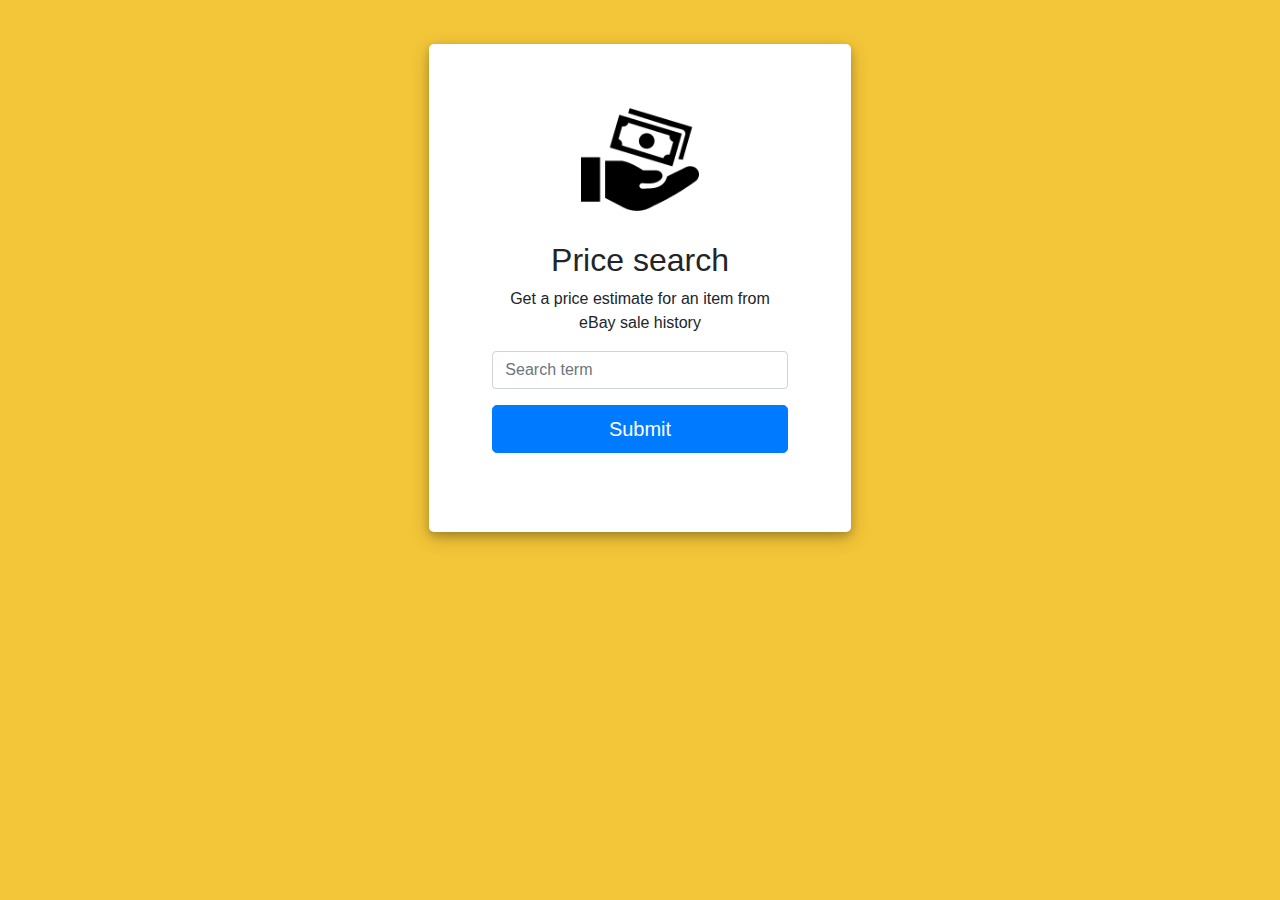
<file: index.html>
<!DOCTYPE html>
<html>
    <head>
        <link href="style.css" rel="stylesheet">
        <link href="https://maxcdn.bootstrapcdn.com/bootstrap/4.1.1/css/bootstrap.min.css" rel="stylesheet" id="bootstrap-css">
        <script src="https://maxcdn.bootstrapcdn.com/bootstrap/4.1.1/js/bootstrap.min.js"></script>
    </head>
    <body>
        <div class="container forget-password">
            <div class="row">
                <div class="col-md-12 col-md-offset-4">
                    <div class="panel panel-default">
                        <div class="panel-body">
                            <div class="text-center">
                                <img src="cash.png" alt="price">
                                <h2 class="text-center">Price search</h2>
                                <p>Get a price estimate for an item from eBay sale history</p>
                                <form role="form" autocomplete="off" class="form" method="POST" action="/anc">
                                    <div class="form-group">
                                        <div class="input-group">
                                            <input id="search" name="search" placeholder="Search term" class="form-control" type="text">
                                        </div>
                                    </div>
                                    <div class="form-group">
                                        <input class="btn btn-lg btn-primary btn-block" type="submit">
                                    </div>
                                </form>
                            </div>
                        </div>
                    </div>
                </div>
            </div>
        </div>
    </body>
</html>
</file>
<file: style.css>
body{
    background:#f3c538 !important;
}

.forget-password .panel-default{
    padding: 31%;
    margin-top: -27%;
}

.forget-password .panel-2{
    padding: 21%;
    margin-top: -17%;
}

.forget-password .panel-body{
    padding: 15%;
    margin-bottom: -50%;
    background: #fff;
    border-radius: 5px;
    -webkit-box-shadow: 0 4px 8px 0 rgba(0, 0, 0, 0.2), 0 6px 20px 0 rgba(0, 0, 0, 0.19);
}

img{
    width:40%;
    margin-bottom:10%;
}
</file>
